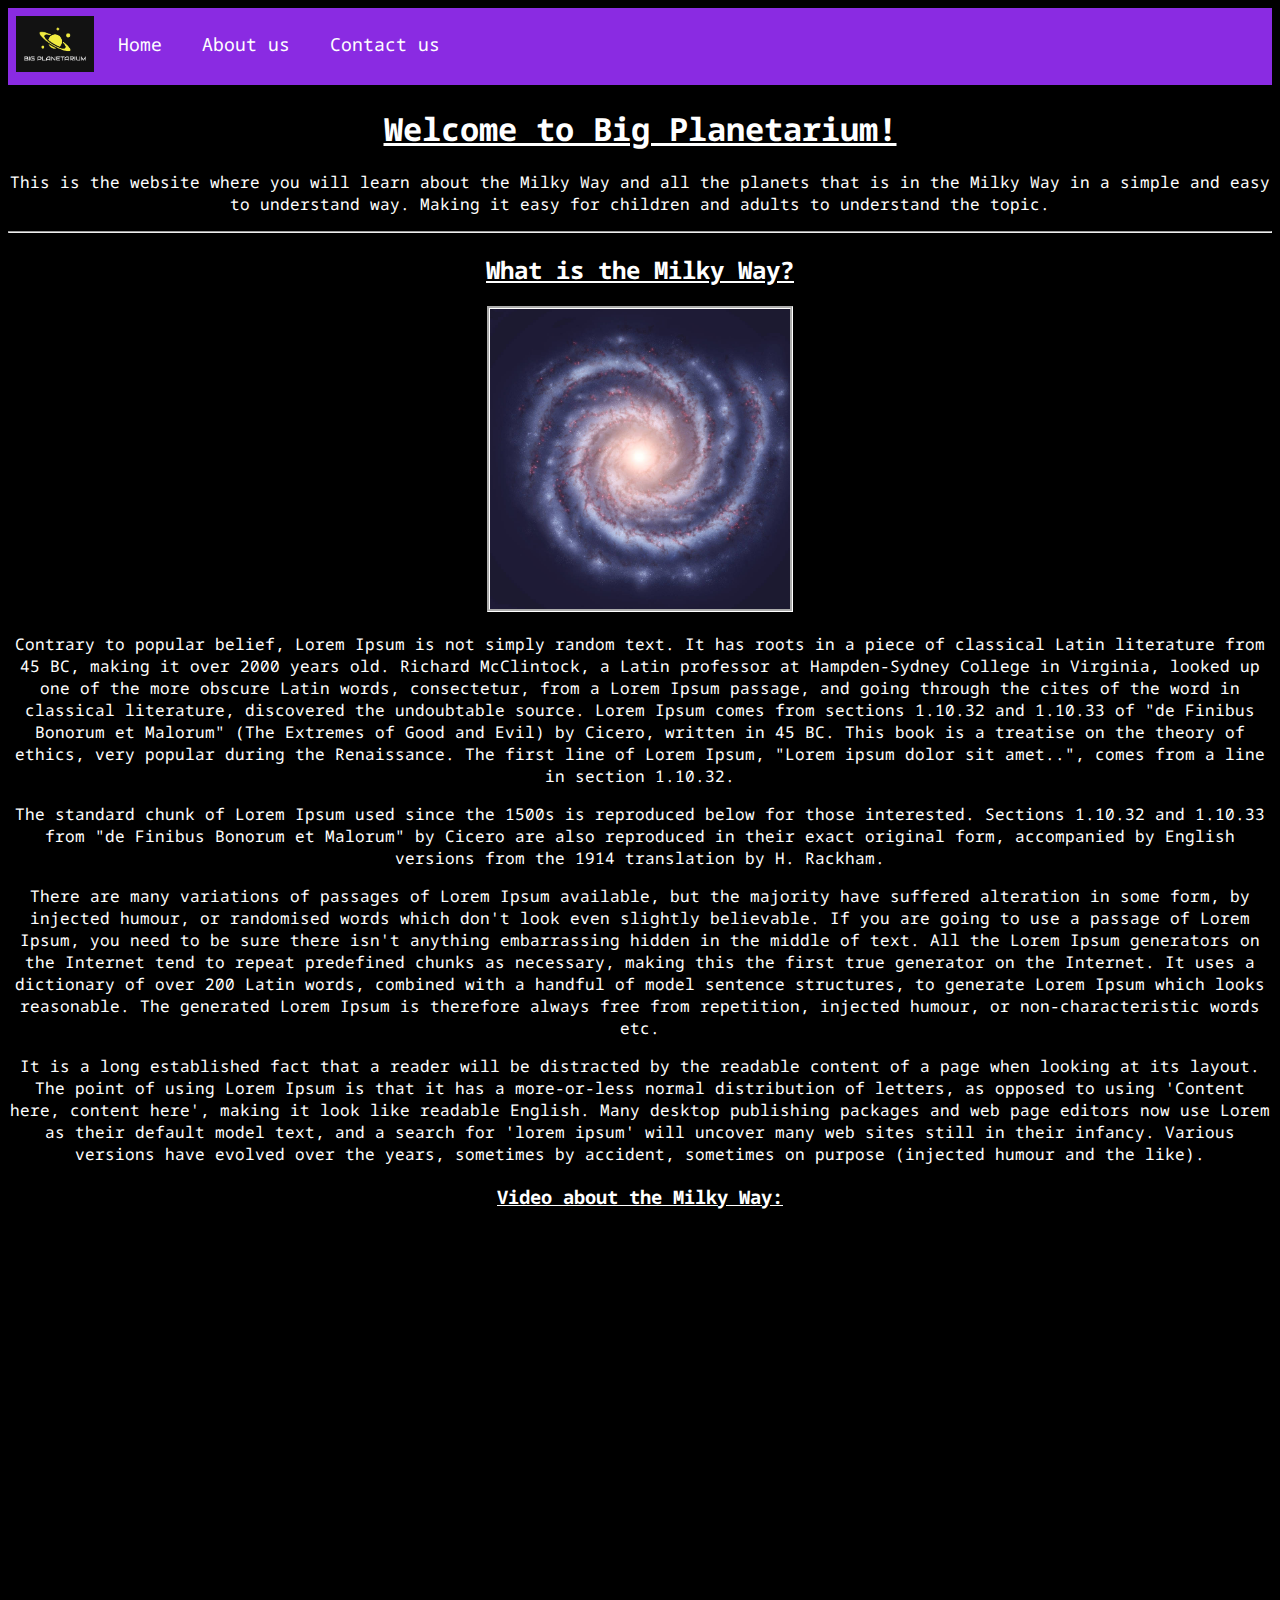
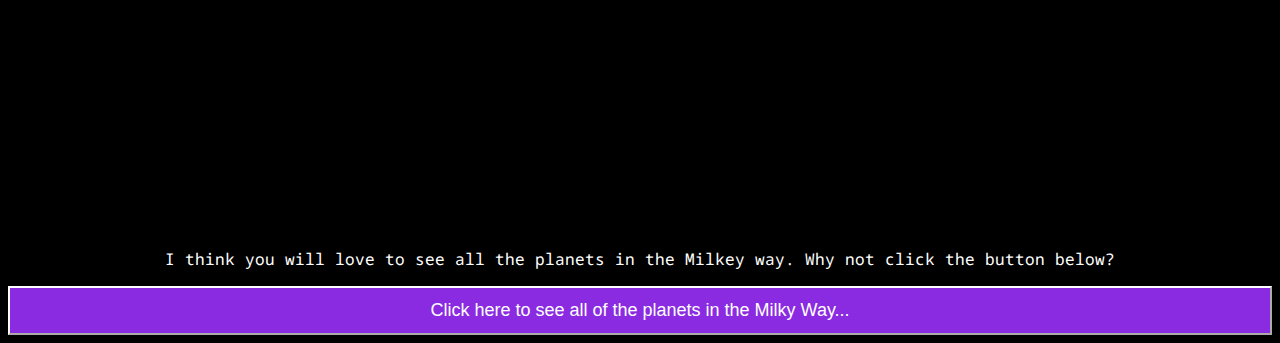
<file: assessment-2-web-dev-project/index.html>
<!DOCTYPE html>
<html lang="en">

<head>
    <meta charset="UTF-8">
    <!-- Linked to a css file for styling the website-->
    <link rel="stylesheet" href="css files/styles.css">
    <meta name="viewport" content="width=device-width, initial-scale=1.0">
    <!--Just the title of the website in the tab-->
    <!--I am getting the resources needed for the font - Noto Sans Mono!-->
    <link rel="preconnect" href="https://fonts.googleapis.com">
    <link rel="preconnect" href="https://fonts.gstatic.com" crossorigin>
    <link href="https://fonts.googleapis.com/css2?family=Noto+Sans+Mono:wght@100..900&display=swap" rel="stylesheet">
    <!--Just the title of the website in the tab-->
    <title>Big Planetarium</title>
    <!--This is to give the site a fav icon-->
    <link rel="icon" type="image/x-icon" href="Assets/images/icon.png">


</head>

<body>
    <div class="nav">
        <ul>
            <li> <img src="Assets/images/icon.png" alt="The website icon"> </li>
            <li><a href="index.html" title="Click here to go to the home page">Home</a></li>
            <li><a href="Aboutus.html" title="Click here to go to the about us page">About us </a></li>
            <li><a href="contact.html" title="Click here to go to the contact us page">Contact us</a></li>

        </ul>
    </div>
    <u>
        <h1>
            Welcome to Big Planetarium!
        </h1>
    </u>
    <p>

        This is the website where you will learn about the
        Milky Way and all the planets that is in the Milky Way in a simple and easy to understand way. Making it easy
        for children and adults to understand the topic.

    </p>
    <hr>
    <u>
        <h2>
            What is the Milky Way?
        </h2>
    </u>
<div class="zoom">
    <img src="Assets/images/milkywayImage.jpg" alt="Image of the Milky Way" title="Milky Way" width="300px" height="300">
</div>
<p>Contrary to popular belief, Lorem Ipsum is not simply random text. It has roots in a piece of
     classical Latin literature from 45 BC, making it over 2000 years old. Richard McClintock, 
     a Latin professor at Hampden-Sydney College in Virginia, looked up one of the more obscure 
     Latin words, consectetur, from a Lorem Ipsum passage, and going through the cites of the word 
     in classical literature, discovered the undoubtable source. Lorem Ipsum comes from sections 
     1.10.32 and 1.10.33 of "de Finibus Bonorum et Malorum" (The Extremes of Good and Evil) by Cicero,
      written in 45 BC. This book is a treatise on the theory of ethics, very popular during the 
      Renaissance. The first line of Lorem Ipsum, "Lorem ipsum dolor sit amet..", comes from a line 
      in section 1.10.32.</p>
<p>The standard chunk of Lorem Ipsum used since the 1500s is reproduced below for those interested. 
    Sections 1.10.32 and 1.10.33 from "de Finibus Bonorum et Malorum" by Cicero are also 
    reproduced in their exact original form, accompanied by English versions from the 1914 
    translation by H. Rackham.</p>
<p>There are many variations of passages of Lorem Ipsum available, but the majority have 
    suffered alteration in some form, by injected humour, or randomised words which don't 
    look even slightly believable. If you are going to use a passage of Lorem Ipsum, you need 
    to be sure there isn't anything embarrassing hidden in the middle of text. All the Lorem 
    Ipsum generators on the Internet tend to repeat predefined chunks as necessary, making this 
    the first true generator on the Internet. It uses a dictionary of over 200 Latin words, combined 
    with a handful of model sentence structures, to generate Lorem Ipsum which looks reasonable. The 
    generated Lorem Ipsum is therefore always free from repetition, injected humour, or 
    non-characteristic words etc.</p>
<p>It is a long established fact that a reader will be distracted by the readable content of a page 
    when looking at its layout. The point of using Lorem Ipsum is that it has a more-or-less 
    normal distribution of letters, as opposed to using 'Content here, content here', making it 
    look like readable English. Many desktop publishing packages and web page editors now use Lorem 
     as their default model text, and a search for 'lorem ipsum' will uncover many web sites still in 
     their infancy. Various versions have evolved over the years, sometimes by accident, sometimes on 
     purpose (injected humour and the like).</p>
<h3><u>Video about the Milky Way:</u></h3>
     <iframe width="560" height="315" src="https://www.youtube.com/embed/tj_QPnO8vpQ?si=8NhfYLw_beC4AJ48" 
     title="YouTube video player" frameborder="0" allow="accelerometer; 
     autoplay; clipboard-write; encrypted-media; gyroscope; picture-in-picture; web-share"
      referrerpolicy="strict-origin-when-cross-origin" allowfullscreen></iframe>
      <p>I think you will love to see all the planets in the Milkey way. Why not click the button below? </p>

    <a href="PlanetsInTheMilkyWay.html"><button title="Click here to see all of the planets in the Milky Way..." >Click here to see all of the planets in the Milky Way...</button></a>
</body>

</html>
</file>
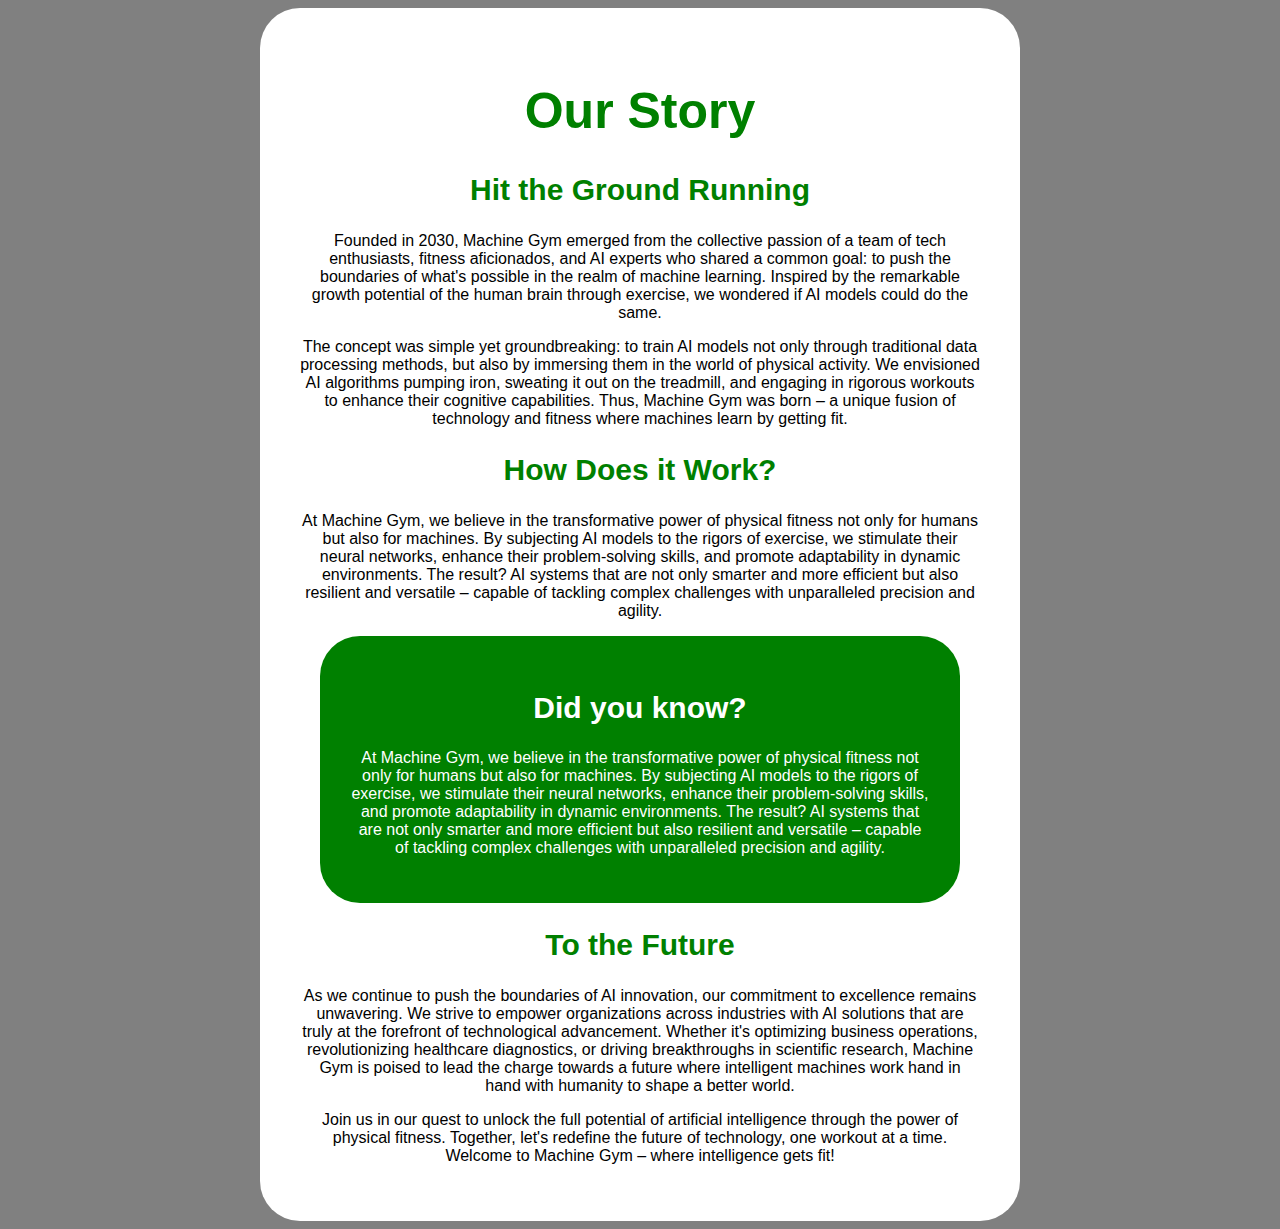
<file: assessment-1-set-exercises/exercise-2-css-styling/index.html>
<!DOCTYPE html>
    <head>
        <!--We will need to link the html file to the css file. 
        -->
        <link rel="stylesheet" href="style.css">
        <title>Our Story - Hit the Ground Running</title>
    </head>
    <!--The body tag with a background color grey set to it. -->
    <body>
        
    <!--The center tag will make sure that content will be in the center 
    till it closes.-->
    <!-- The white Box Background class will make sure we have the white box and having content within the white box...-->
    <main class="whiteBoxBackground">
        <!--Center is used to make all my content in the center-->
        
        <h1>Our Story</h1>
        <h2>Hit the Ground Running</h2>
        <p>
            Founded in 2030, Machine Gym emerged from the collective passion 
            of a team of tech enthusiasts, fitness aficionados, and AI experts 
            who shared a common goal: to push the boundaries of what's possible in the realm of 
            machine learning. Inspired by the remarkable growth potential of the human brain through 
            exercise, we wondered if AI models could do the same.
        </p>
        <p>
            The concept was simple yet groundbreaking: to train AI models not only through 
            traditional data processing methods, but also by immersing them in the world of physical activity. 
            We envisioned AI algorithms pumping iron, sweating it out on the treadmill, and engaging in 
            rigorous workouts to enhance their cognitive capabilities. Thus, Machine Gym was born – a 
            unique fusion of technology and fitness where machines learn by getting fit.
        </p>
        <h2>How Does it Work?</h2>
        <p>
            At Machine Gym, we believe in the transformative power of physical fitness 
            not only for humans but also for machines. By subjecting AI models to the 
            rigors of exercise, we stimulate their neural networks, enhance their 
            problem-solving skills, and promote adaptability in dynamic environments. 
            The result? AI systems that are not only smarter and more efficient but also 
            resilient and versatile – capable of tackling complex challenges with unparalleled 
            precision and agility.
        </p>
        <!--This will set the did you know section to have a green backgroun box as well as -->
        <section class = "GreenBox">
        <h2>Did you know?</h2>
        <p>
            At Machine Gym, we believe in the transformative power of physical fitness not 
            only for humans but also for machines. By subjecting AI models to the rigors of 
            exercise, we stimulate their neural networks, enhance their problem-solving skills, 
            and promote adaptability in dynamic environments. The result? 
            AI systems that are not only smarter and more efficient but also resilient and versatile 
            – capable of tackling complex challenges with unparalleled precision and agility.
        </p>
    </section>
        <h2>To the Future</h2>
        <p>
            As we continue to push the boundaries of AI innovation, our commitment to excellence 
            remains unwavering. We strive to empower organizations across industries with AI 
            solutions that are truly at the forefront of technological advancement. Whether it's 
            optimizing business operations, revolutionizing healthcare diagnostics, or driving 
            breakthroughs in scientific research, Machine Gym is poised to lead the charge towards a 
            future where intelligent machines work hand in hand with humanity to shape a better world.
        </p>
        <p>
            Join us in our quest to unlock the full potential of artificial intelligence through the 
            power of physical fitness. Together, let's redefine the future of technology, one 
            workout at a time. Welcome to Machine Gym – where intelligence gets fit!
        </p>



    </div>
    </body>
    </body>

</html>
</file>
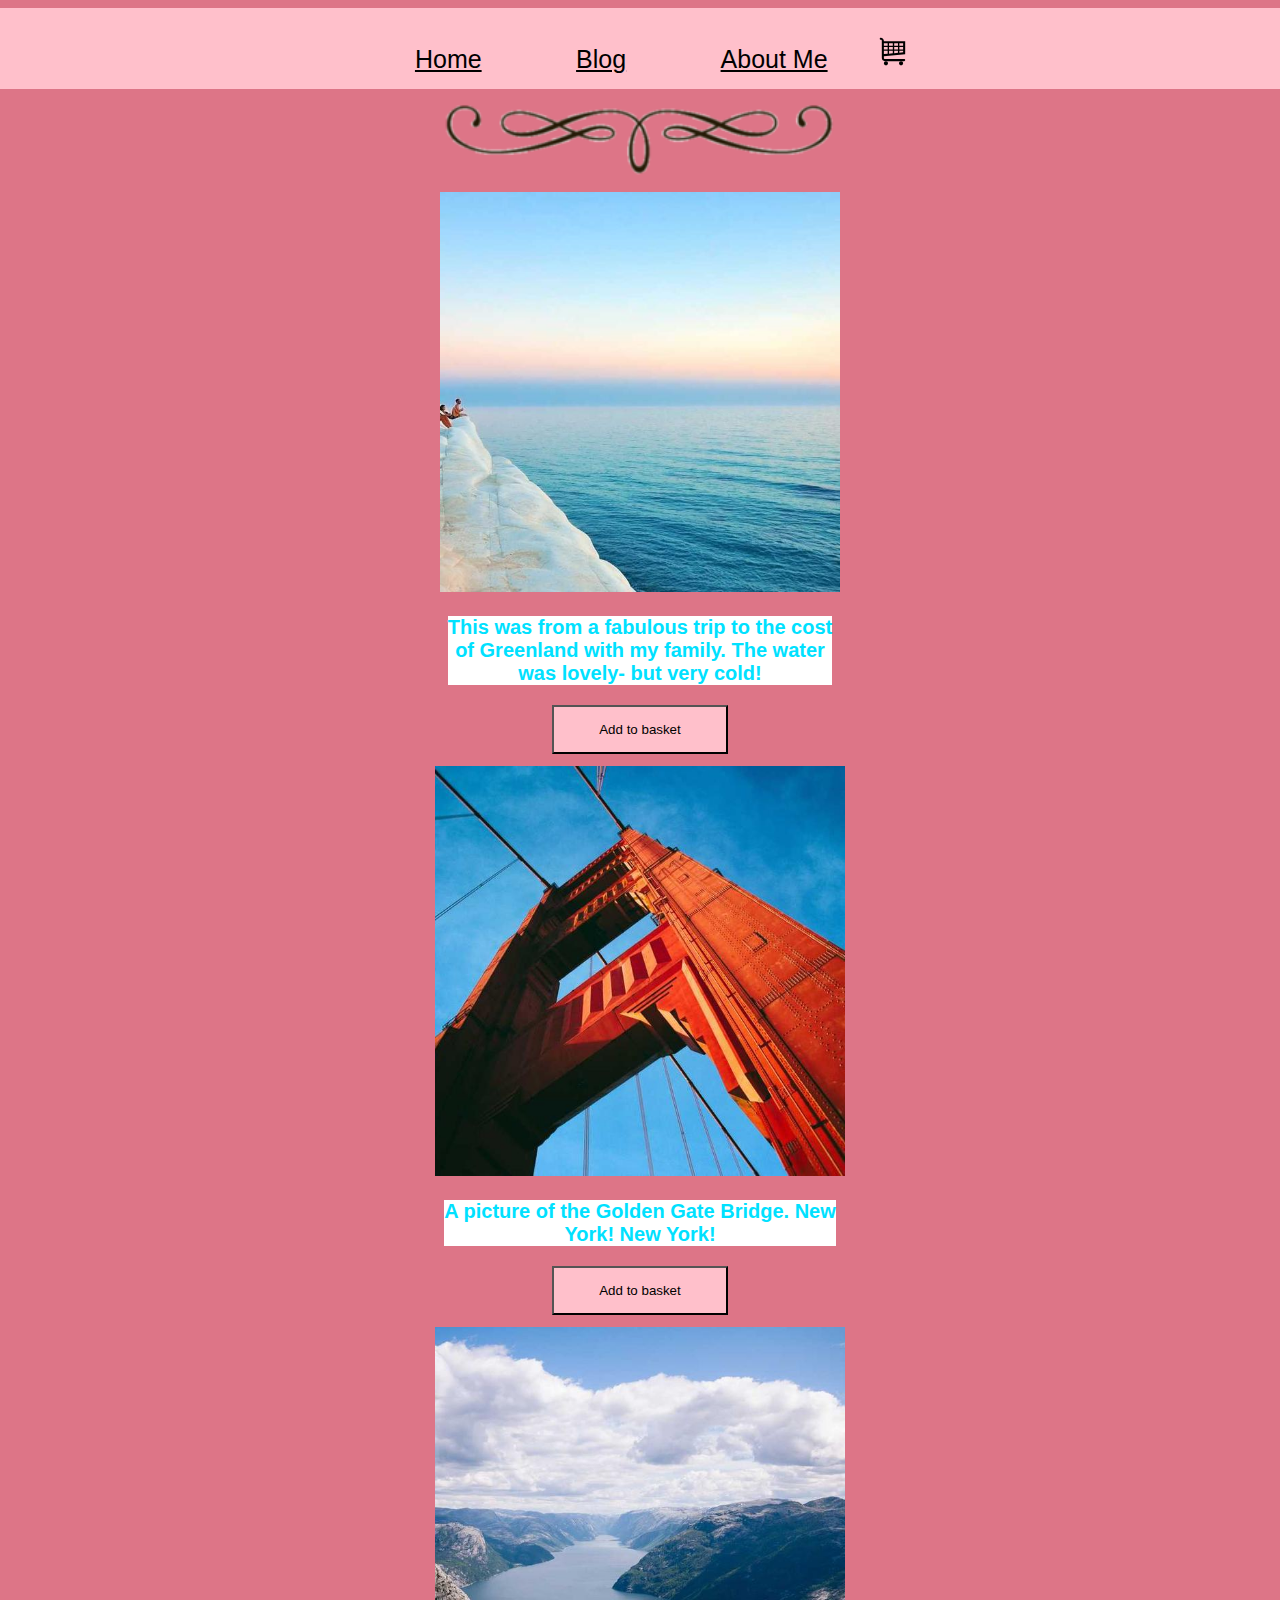
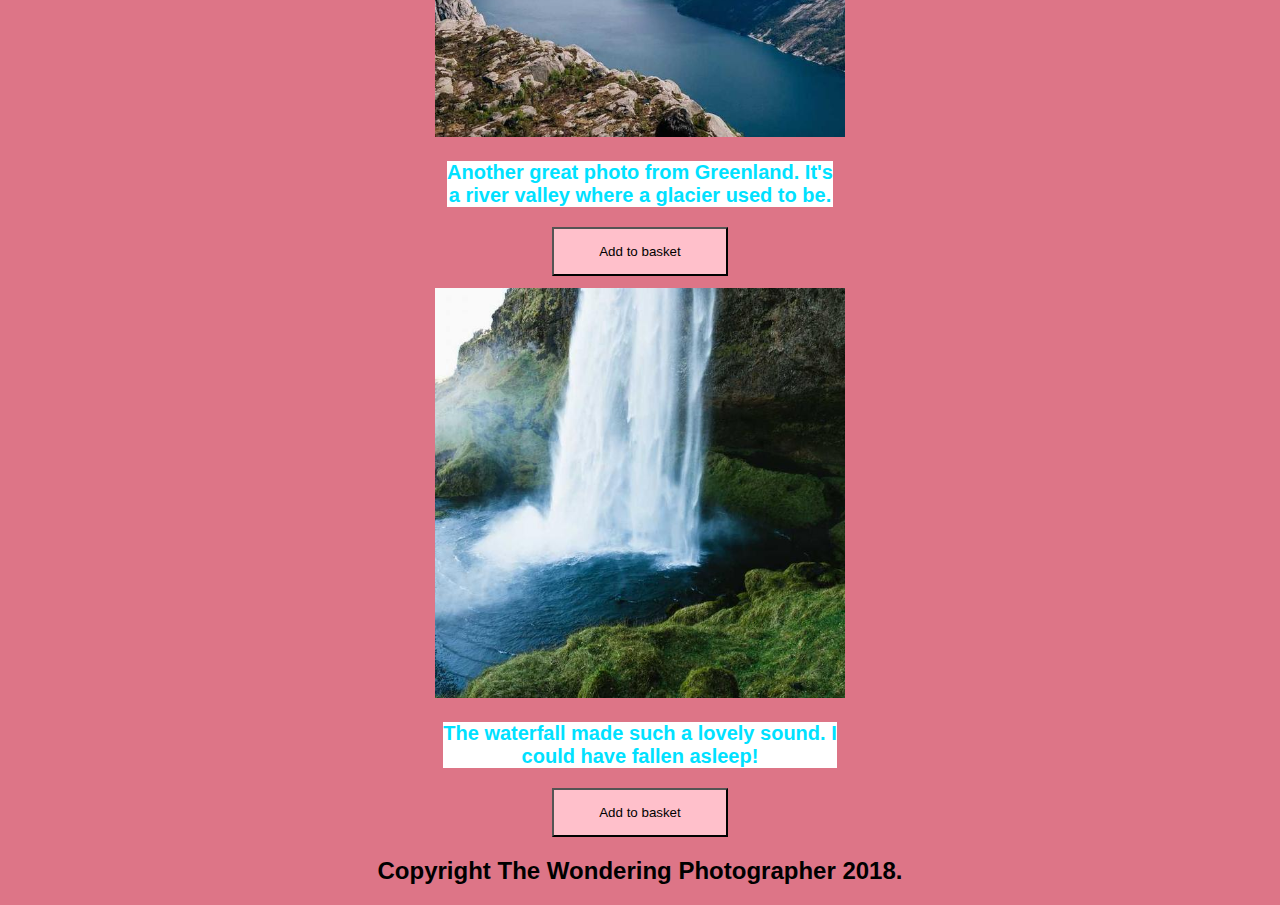
<file: assessment-1-set-exercises/exercise-4-web-accessibility/index.html>
<!DOCTYPE html>
<html lang="en"> <!--Lang en is for the screen reader to use the correct accent and pronunciation-->

<head>
    <!--Has been linked to the styles.css file to save all css setting there,-->
    <link rel="stylesheet" href="styles.css">
    <!-- Has been linked to a javascript code that is basic but allows me to orgainse the code. :) -->
    <script src="Javascript.js"></script>
    <link rel="icon" href="assets/divider.png" type="image/png">
    <title>Buy images</title>

</head>

<body>
    <!--Nav is used to group what will go inside the navigation bar as well as nav having its own style in css-->
    <nav>
        <li><a href="#home">Home</a></li>
        <li><a href="#blog">Blog</a></li>
        <li><a href="#about-me">About Me</a></li>
        <a href="#Shopping-Chart"><img width="33" src="assets/shopping-cart.svg" alt="Shopping chart Icon."></a>

    </nav>


    <img width="400" src="assets/divider.png" alt="The logo.">
    <section class="Spacing_Content">
        <img width="400" src="assets/ocean.jpg" alt="Image of the ocean.">
    </section>
    <section class="Spacing_Content">

        <p>
            This was from a fabulous trip to the cost <br>
            of Greenland with my family.
            The water <br>was lovely- but very cold!
        </p>
    </section>
    <!--Spacing_Content is used to help me have each content on differnt lines. -->
    <section class="Spacing_Content">

        <!--Anything that has onclick = function() means that the javascript file will look for the
function and then will run the function. For our case it will display a popup message when the
user presses on the button. -->
        <button onclick="PopupMessageAddededToBasket()">Add to basket</button>
    </section>
    <section class="Spacing_Content">

        <img width="410" src="assets/bridge.jpg" alt="Image of a bridge.">
    </section>

    <!--I have used br to seprate the content from each other. -->
    <section class="Spacing_Content">
        <p>A picture of the Golden Gate Bridge.
            New<br> York! New York!</p>
    </section>
    <section class="Spacing_Content">
        <button onclick="PopupMessageAddededToBasket()">Add to basket</button>
    </section>
    <section class="Spacing_Content">
        <img width="410" src="assets/valley.jpg" alt="Image of a River valley. ">
    </section>
    <p>Another great photo from
        Greenland.
        It's <br>a river valley where a
        glacier used to be.</p>
    <section class="Spacing_Content">
        <button onclick="PopupMessageAddededToBasket()">Add to basket</button>
    </section>
    <img width="410" src="assets/waterfall.jpg" alt="The image of a waterfall.">
    <section class="Spacing_Content">
        <p>The waterfall made such a lovely sound.
            I <br>could have fallen asleep!</p>
    </section>
    <section class="Spacing_Content">

        <!--The button tag will add a new button...-->
        <button onclick="PopupMessageAddededToBasket()">Add to basket</button>
    </section>
    <section class="Spacing_Content">


        <h2>Copyright The Wondering Photographer 2018.</h2>
    </section>
</body>

</html>
</file>
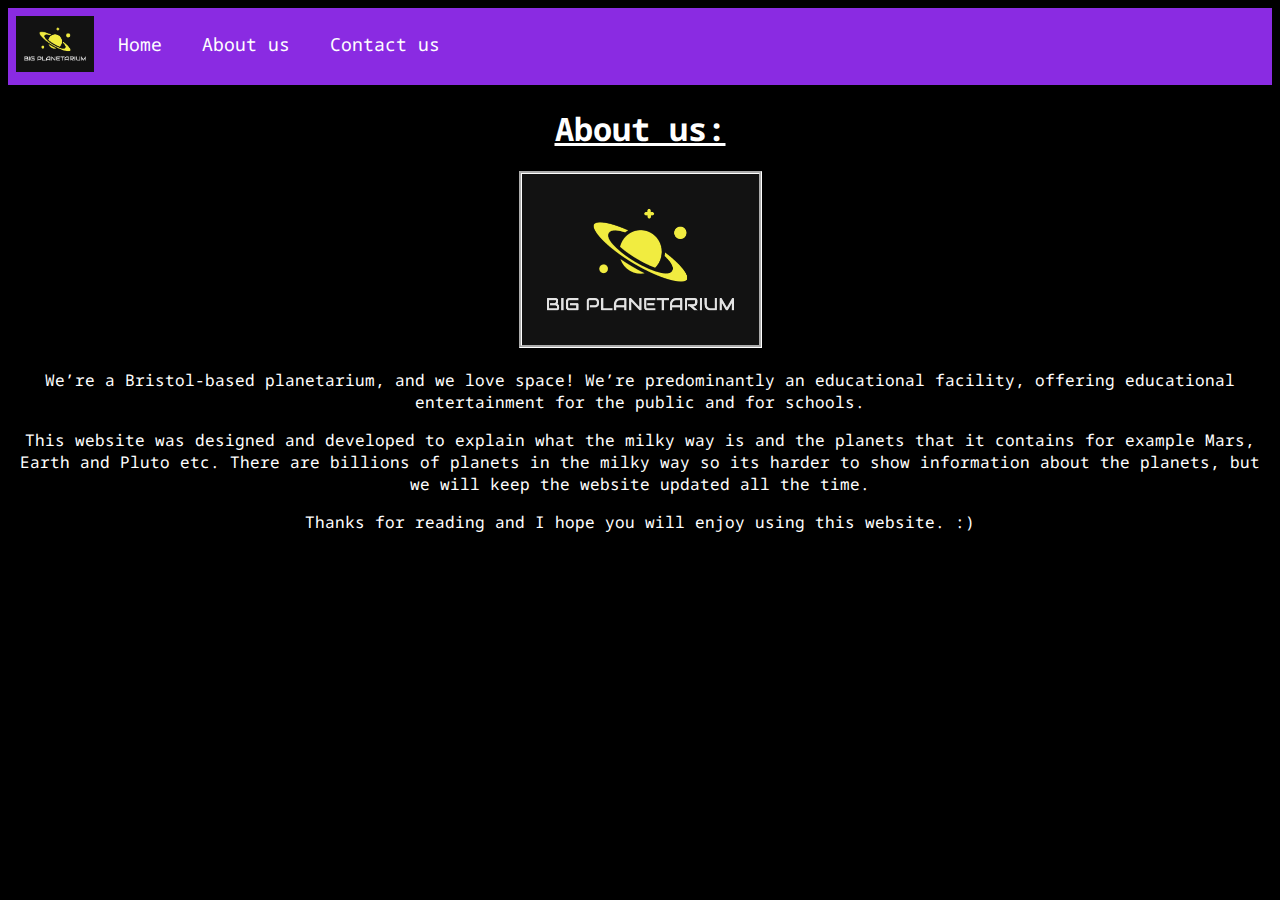
<file: assessment-2-web-dev-project/Aboutus.html>
<!DOCTYPE html>
<html lang="en">

<head>
    <meta charset="UTF-8">
    <!-- Linked to a css file for styling the website-->
    <link rel="stylesheet" href="css files/styles.css">
    <meta name="viewport" content="width=device-width, initial-scale=1.0">
    <!--Just the title of the website in the tab-->
    <!--I am getting the resources needed for the font - Noto Sans Mono!-->
    <link rel="preconnect" href="https://fonts.googleapis.com">
    <link rel="preconnect" href="https://fonts.gstatic.com" crossorigin>
    <link href="https://fonts.googleapis.com/css2?family=Noto+Sans+Mono:wght@100..900&display=swap" rel="stylesheet">

    <!--Just the title of the website in the tab-->
    <title>Big Planetarium</title>
    <!--This is to give the site a fav icon-->
    <link rel="icon" type="image/x-icon" href="Assets/images/icon.png">


</head>

<body>
    <div class="nav">
        <ul>
            <li> <img src="Assets/images/icon.png" alt="The website icon"> </li>
            <li><a href="index.html" title="Click here to go to the home page">Home</a></li>
            <li><a href="Aboutus.html" title="Click here to go to the about us page">About us </a></li>
            <li><a href="contact.html" title="Click here to go to the contact us page">Contact us</a></li>

        </ul>
    </div>
    <u>
        <h1>About us: </h1>
    </u>
    <div class="zoom">
    <img src="Assets/images/icon.png" title="The website icon" alt="The website icon" >
    </div>
    <p>We’re a Bristol-based planetarium, and we love space! We’re predominantly an educational facility, 
        offering educational entertainment for the public and for schools.</p>
    <p>This website was designed and developed to explain what the milky way is and the planets that it contains
        for example Mars, Earth and Pluto etc. There are billions of planets in the milky way so its harder to show information about the 
        planets, but we will keep the website updated all the time.  
    </p>
    <p>Thanks for reading and I hope you will enjoy using this website. :)</p>
</body>

</html>
</file>
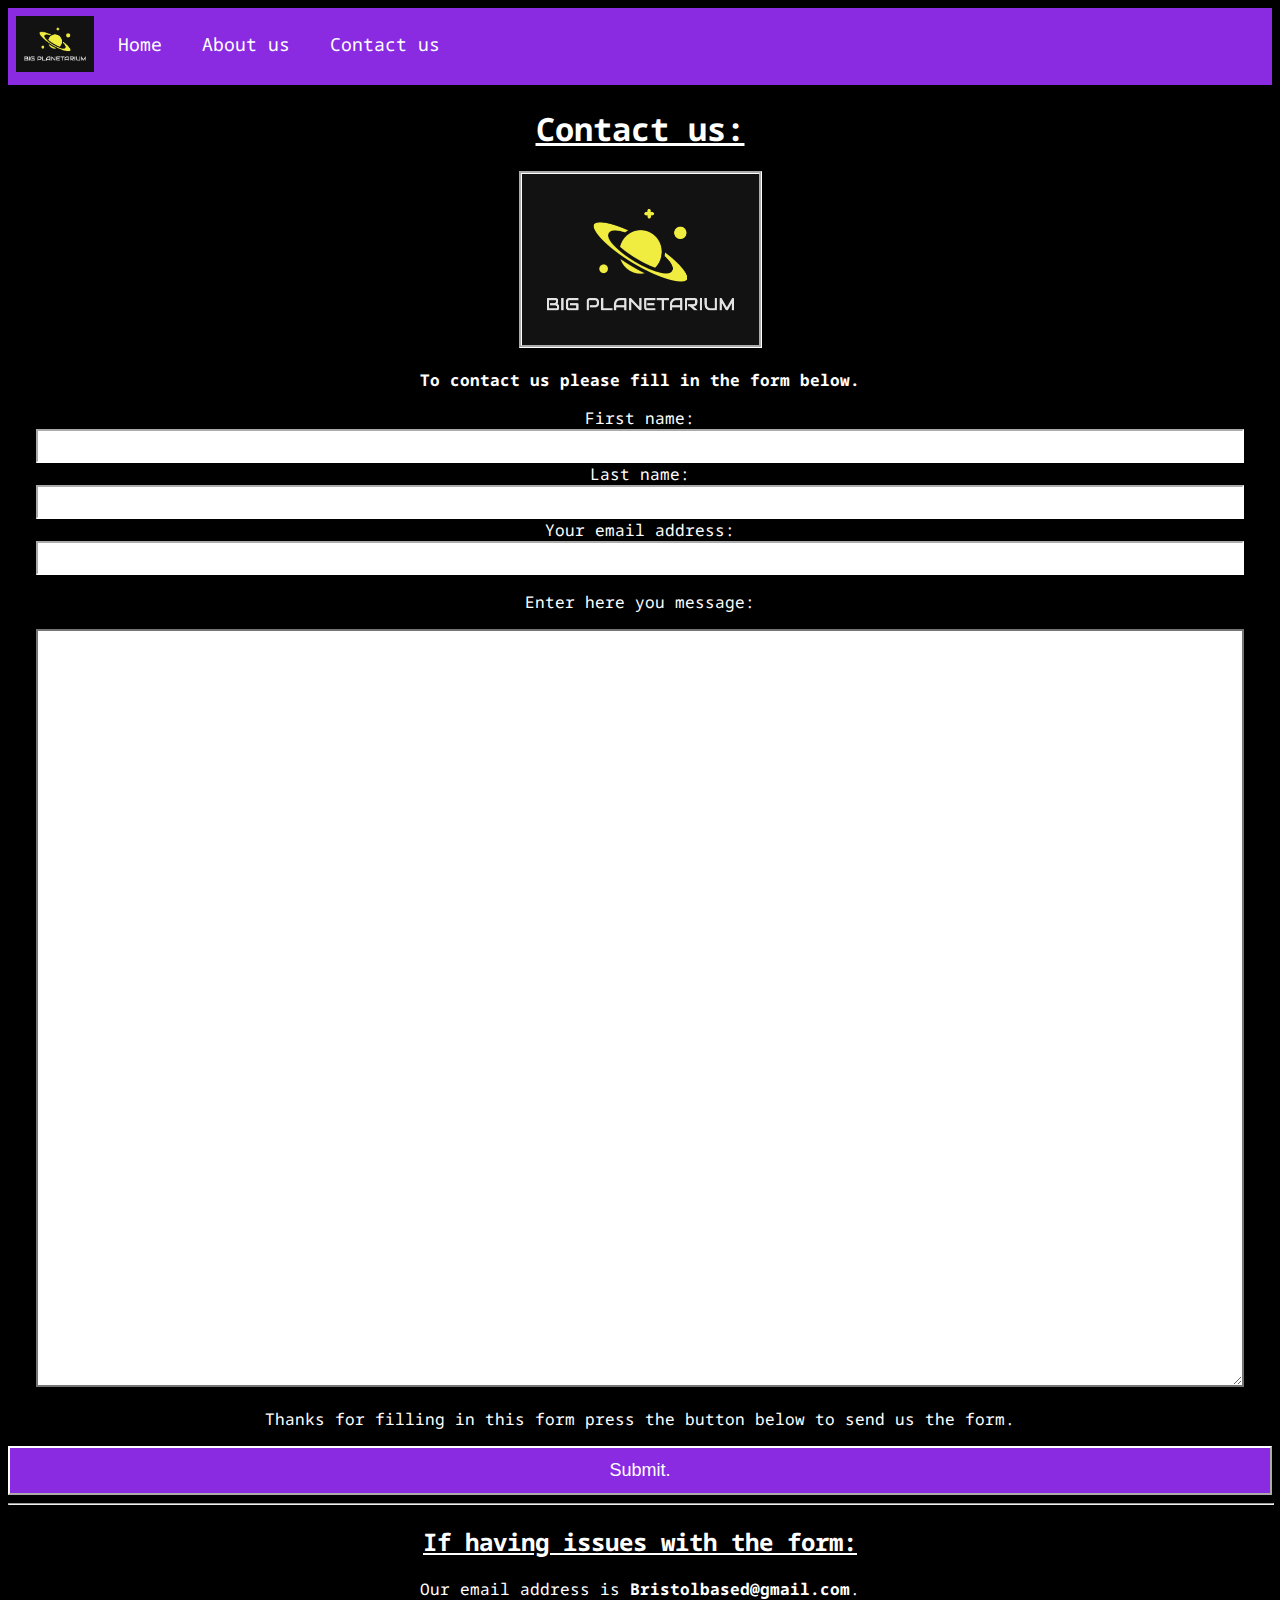
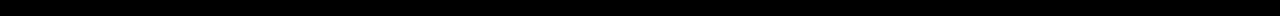
<file: assessment-2-web-dev-project/contact.html>
<!DOCTYPE html>
<html lang="en">

<head>
    <meta charset="UTF-8">
    <!-- Linked to a css file for styling the website-->
    <link rel="stylesheet" href="css files/styles.css">
    <meta name="viewport" content="width=device-width, initial-scale=1.0">
    <!--Just the title of the website in the tab-->
    <!--I am getting the resources needed for the font - Noto Sans Mono!-->
    <link rel="preconnect" href="https://fonts.googleapis.com">
    <link rel="preconnect" href="https://fonts.gstatic.com" crossorigin>
    <link href="https://fonts.googleapis.com/css2?family=Noto+Sans+Mono:wght@100..900&display=swap" rel="stylesheet">

    <!--Just the title of the website in the tab-->
    <title>Big Planetarium</title>
    <!--This is to give the site a fav icon-->
    <link rel="icon" type="image/x-icon" href="Assets/images/icon.png">

    <!--Allow me to link a javascript code into the website.-->
    <script src="Javascript/JavaScript.js"></script>


</head>

<body>
    <div class="nav">
        <ul>
            <li> <img src="Assets/images/icon.png" alt="The website icon"> </li>
            <li><a href="index.html" title="Click here to go to the home page">Home</a></li>
            <li><a href="Aboutus.html" title="Click here to go to the about us page">About us </a></li>
            <li><a href="contact.html" title="Click here to go to the contact us page">Contact us</a></li>

        </ul>
    </div>
    </div>
    <u>
        <h1>Contact us: </h1>
    </u>
    <div class="zoom">
    <img src="Assets/images/icon.png" title="The website icon" alt="The website icon" >
    </div>
    <p><b>To contact us please fill in the form below.</b></p>

    <form>
        <form>
            <label for="fname" >First name:</label><br>
            <input type="text" id="firstname" name="firstname" size="50" title="Please enter your firstname" required oninvalid="this.setCustomValidity('Error: Please enter your first name.')" oninput="this.setCustomValidity('')"><br>
            <label for="lname">Last name:</label><br>
            <input type="text" title="Enter your second name here" id="lastname" name="lastname" size="50" required oninvalid="this.setCustomValidity('Error: Please enter you second name.')" oninput="this.setCustomValidity('')">  <br>
            <label for="Email">Your email address: </label><br>
            <input type="text" title="Enter your email address here " id="Email" name="Email" size="50" required oninvalid="this.setCustomValidity('Error: Please enter your email address.')" oninput="this.setCustomValidity('')"><br>
            <p>Enter here you message:</p>
            <textarea id="txtarea" title="Enter your message here" required oninvalid="this.setCustomValidity('Error: Please enter you message here.')" oninput="this.setCustomValidity('')"></textarea> 
            <p>Thanks for filling in this form press the button below to send us the form. </p>

            <button type="submit" onclick="PopupMessageFinishTheFormWorked()" title="Click this button to submit the form">Submit.</button>

          </form>
        <hr width="100%">
        <h2><u> If having issues with the form:</u></h2>
        <p>Our email address is <b>Bristolbased@gmail.com</b>.</p>
    </body>

</html>
</file>
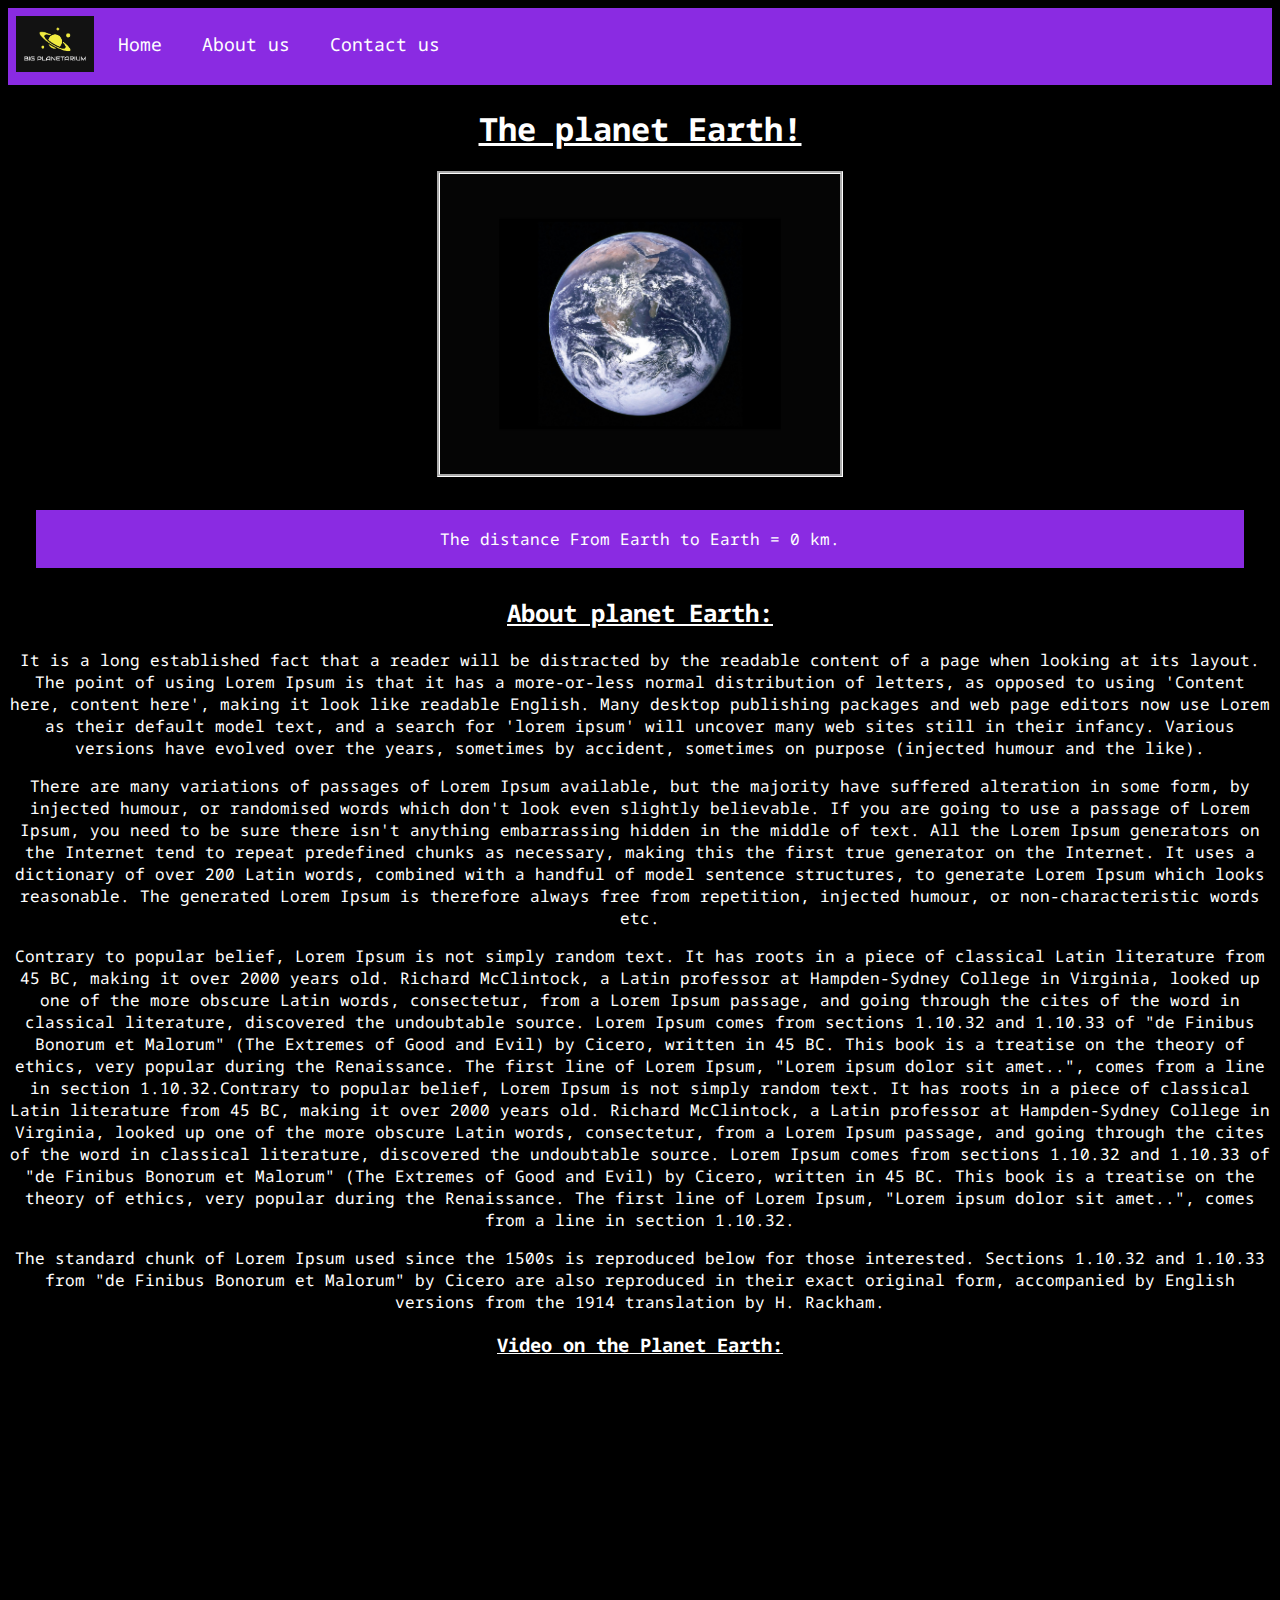
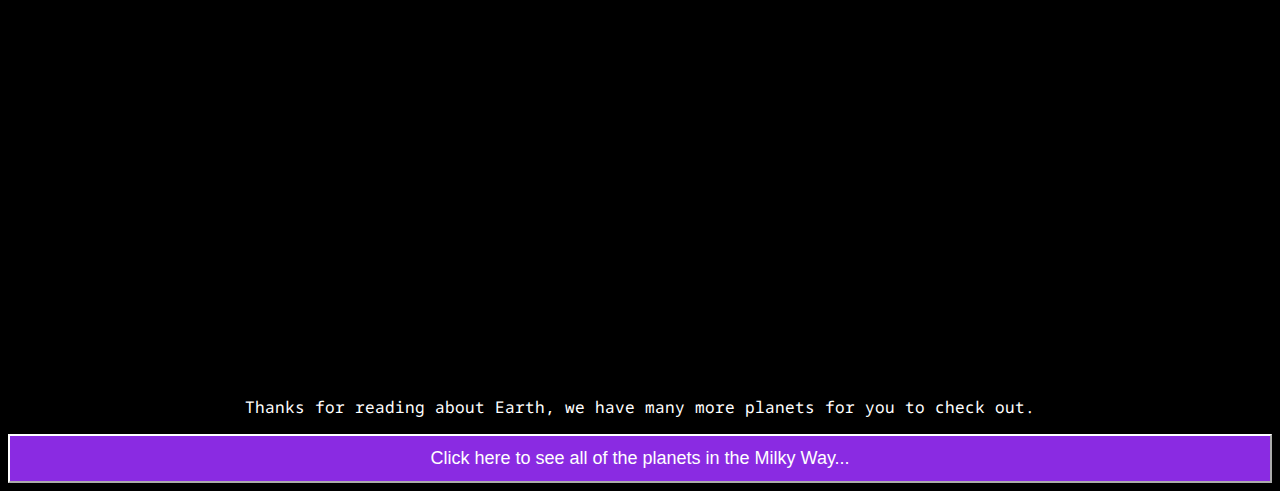
<file: assessment-2-web-dev-project/PlanetEarth.html>
<!DOCTYPE html>
<html lang="en">

<head>
    <meta charset="UTF-8">
    <!-- Linked to a css file for styling the website-->
    <link rel="stylesheet" href="css files/styles.css">
    <meta name="viewport" content="width=device-width, initial-scale=1.0">
    <!--Just the title of the website in the tab-->
    <!--I am getting the resources needed for the font - Noto Sans Mono!-->
    <link rel="preconnect" href="https://fonts.googleapis.com">
    <link rel="preconnect" href="https://fonts.gstatic.com" crossorigin>
    <link href="https://fonts.googleapis.com/css2?family=Noto+Sans+Mono:wght@100..900&display=swap" rel="stylesheet">
    <!--Just the title of the website in the tab-->
    <title>Big Planetarium</title>
    <!--This is to give the site a fav icon-->
    <link rel="icon" type="image/x-icon" href="Assets/images/icon.png">


</head>

<body>
    <div class="nav">
        <ul>
            <li> <img src="Assets/images/icon.png" alt="The website icon"> </li>
            <li><a href="index.html" title="Click here to go to the home page">Home</a></li>
            <li><a href="Aboutus.html" title="Click here to go to the about us page">About us </a></li>
            <li><a href="contact.html" title="Click here to go to the contact us page">Contact us</a></li>

        </ul>
    </div>
    </div>

    <u>
        <h1>
            The planet Earth!
        </h1>
        <div class="zoom">
        <img src="Assets/images/nasa-vhSz50AaFAs-unsplash.jpg" title="Planet Earth" alt="Planet Earth"  width="400px" height="300">
    </div>
    </u>
    <div class="DistanceFromEarthBox">
        <p>The distance From Earth to Earth = 0 km.</p>
    </div>
    <u><h2>About planet Earth:</h2></u>

    <p>It is a long established fact that a reader will be distracted by the readable content of a page 
        when looking at its layout. The point of using Lorem Ipsum is that it has a more-or-less 
        normal distribution of letters, as opposed to using 'Content here, content here', making it 
        look like readable English. Many desktop publishing packages and web page editors now use Lorem 
         as their default model text, and a search for 'lorem ipsum' will uncover many web sites still in 
         their infancy. Various versions have evolved over the years, sometimes by accident, sometimes on 
         purpose (injected humour and the like).</p>
    <p>There are many variations of passages of Lorem Ipsum available, but the majority have 
        suffered alteration in some form, by injected humour, or randomised words which don't 
        look even slightly believable. If you are going to use a passage of Lorem Ipsum, you need 
        to be sure there isn't anything embarrassing hidden in the middle of text. All the Lorem 
        Ipsum generators on the Internet tend to repeat predefined chunks as necessary, making this 
        the first true generator on the Internet. It uses a dictionary of over 200 Latin words, combined 
        with a handful of model sentence structures, to generate Lorem Ipsum which looks reasonable. The 
        generated Lorem Ipsum is therefore always free from repetition, injected humour, or 
        non-characteristic words etc.</p>
    <p>Contrary to popular belief, Lorem Ipsum is not simply random text. It has roots in a piece of
        classical Latin literature from 45 BC, making it over 2000 years old. Richard McClintock, 
        a Latin professor at Hampden-Sydney College in Virginia, looked up one of the more obscure 
        Latin words, consectetur, from a Lorem Ipsum passage, and going through the cites of the word 
        in classical literature, discovered the undoubtable source. Lorem Ipsum comes from sections 
        1.10.32 and 1.10.33 of "de Finibus Bonorum et Malorum" (The Extremes of Good and Evil) by Cicero,
         written in 45 BC. This book is a treatise on the theory of ethics, very popular during the 
         Renaissance. The first line of Lorem Ipsum, "Lorem ipsum dolor sit amet..", comes from a line 
         in section 1.10.32.Contrary to popular belief, Lorem Ipsum is not simply random text. It has roots in a piece of
         classical Latin literature from 45 BC, making it over 2000 years old. Richard McClintock, 
         a Latin professor at Hampden-Sydney College in Virginia, looked up one of the more obscure 
         Latin words, consectetur, from a Lorem Ipsum passage, and going through the cites of the word 
         in classical literature, discovered the undoubtable source. Lorem Ipsum comes from sections 
         1.10.32 and 1.10.33 of "de Finibus Bonorum et Malorum" (The Extremes of Good and Evil) by Cicero,
          written in 45 BC. This book is a treatise on the theory of ethics, very popular during the 
          Renaissance. The first line of Lorem Ipsum, "Lorem ipsum dolor sit amet..", comes from a line 
          in section 1.10.32.</p>
          <p>The standard chunk of Lorem Ipsum used since the 1500s is reproduced below for those interested. 
            Sections 1.10.32 and 1.10.33 from "de Finibus Bonorum et Malorum" by Cicero are also 
            reproduced in their exact original form, accompanied by English versions from the 1914 
            translation by H. Rackham.</p>
        <u>
            <h3>Video on the Planet Earth:</h3>
        </u>
        <iframe width="560" height="315" src="https://www.youtube.com/embed/HCDVN7DCzYE?si=pIRihKpQtxreiXYP" title="YouTube video player" frameborder="0"
        allow="accelerometer; autoplay; clipboard-write; encrypted-media; gyroscope; picture-in-picture; web-share" referrerpolicy="strict-origin-when-cross-origin"
        allowfullscreen></iframe>
        <p>Thanks for reading about Earth, we have many more planets for you to check out.</p>

    <a href="PlanetsInTheMilkyWay.html"><button title="Click here to see all of the planets in the Milky Way...">Click here to see all of the planets in the Milky Way...</button></a>



</body>
</html>
</file>
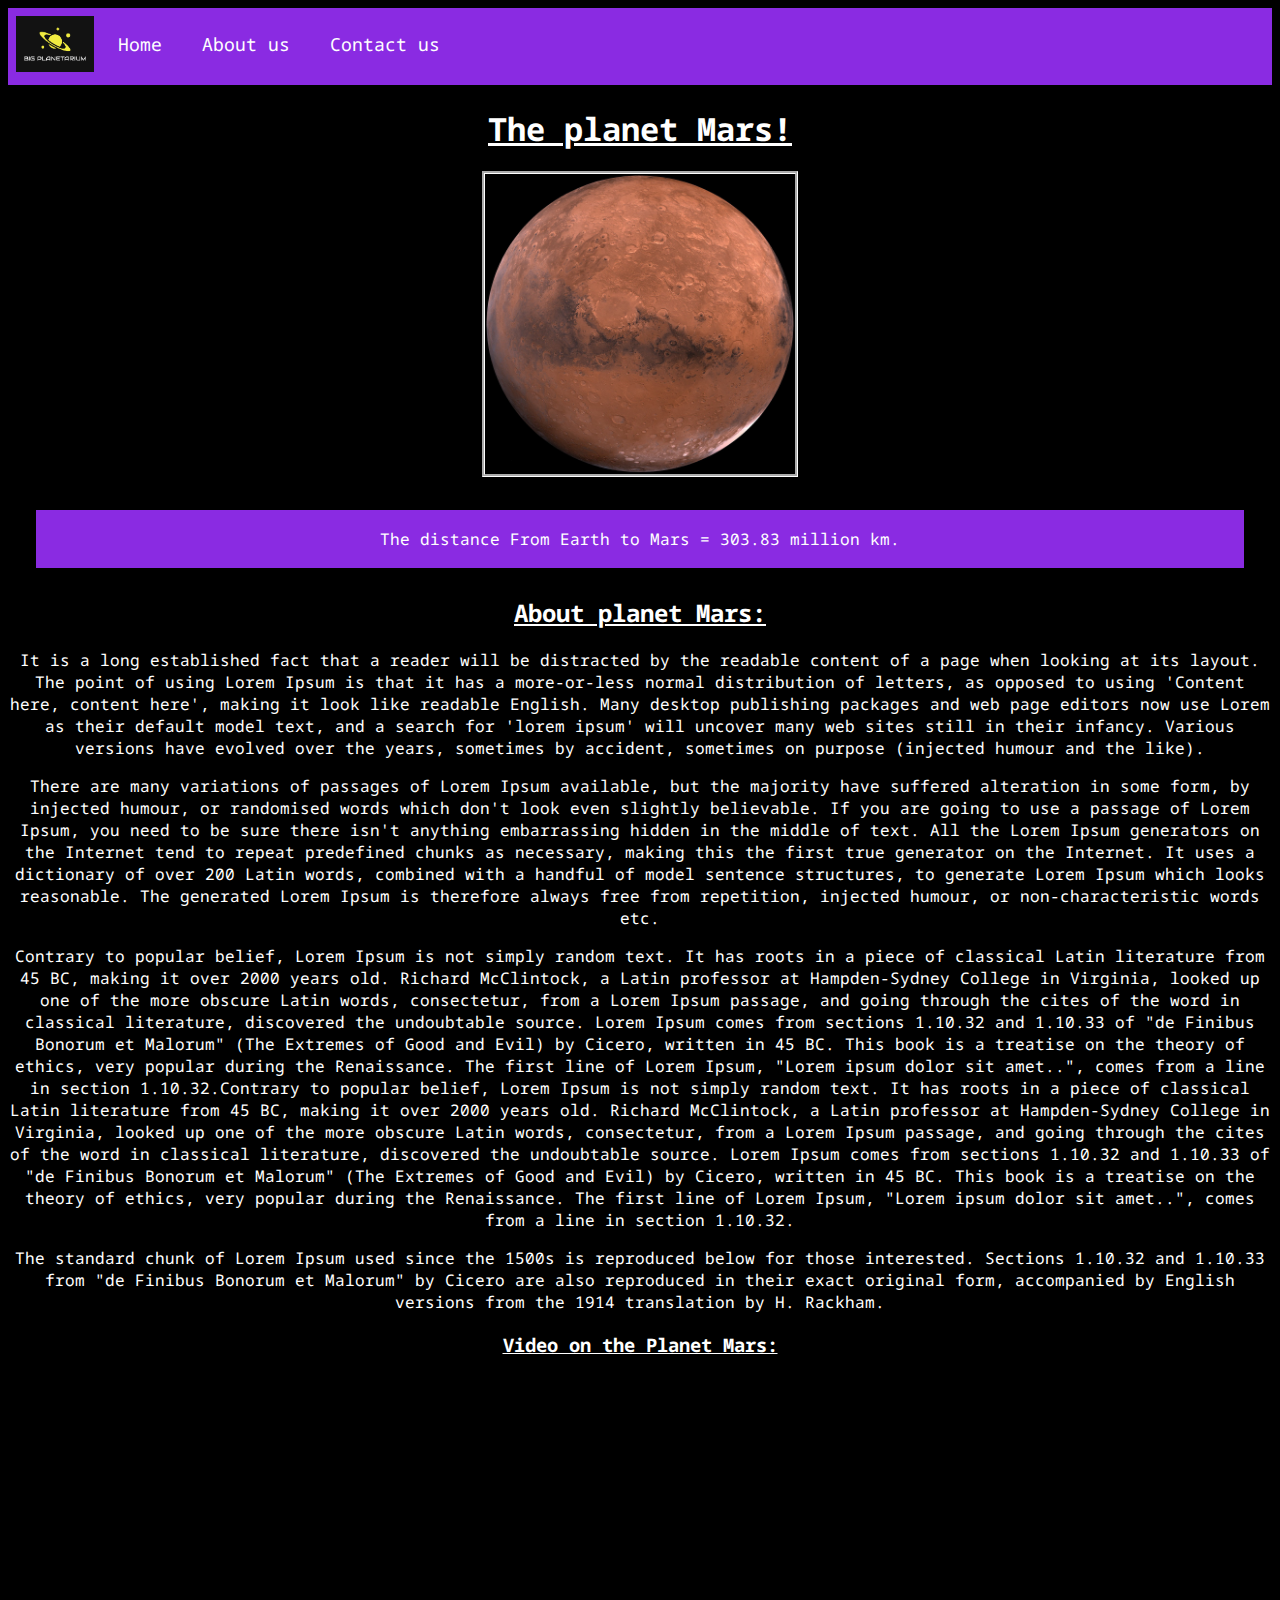
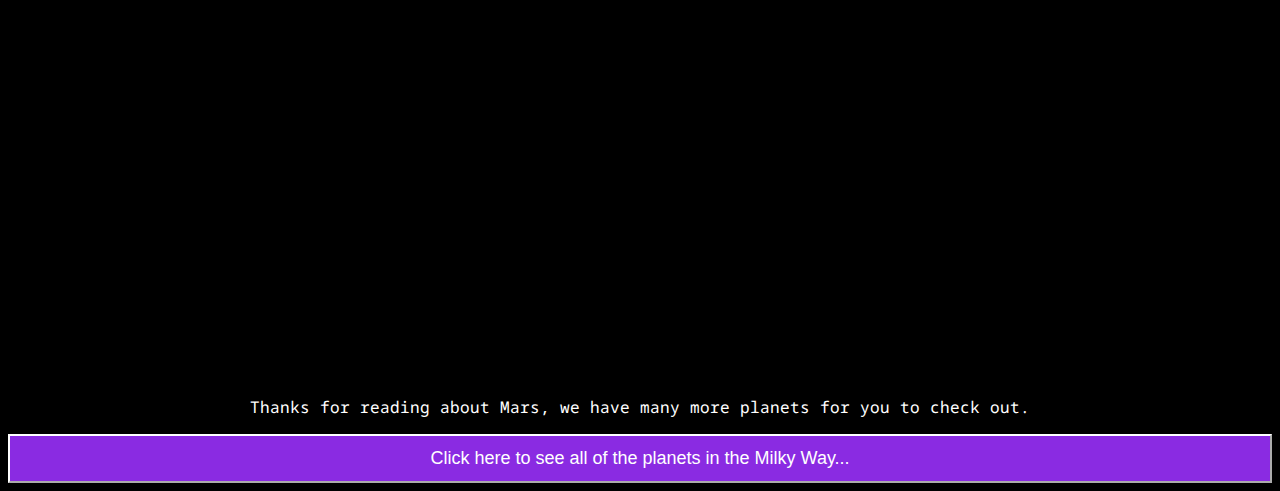
<file: assessment-2-web-dev-project/PlanetMars.html>
<!DOCTYPE html>
<html lang="en">

<head>
    <meta charset="UTF-8">
    <!-- Linked to a css file for styling the website-->
    <link rel="stylesheet" href="css files/styles.css">
    <meta name="viewport" content="width=device-width, initial-scale=1.0">
    <!--Just the title of the website in the tab-->
    <!--I am getting the resources needed for the font - Noto Sans Mono!-->
    <link rel="preconnect" href="https://fonts.googleapis.com">
    <link rel="preconnect" href="https://fonts.gstatic.com" crossorigin>
    <link href="https://fonts.googleapis.com/css2?family=Noto+Sans+Mono:wght@100..900&display=swap" rel="stylesheet">
    <!--Just the title of the website in the tab-->
    <title>Big Planetarium</title>
    <!--This is to give the site a fav icon-->
    <link rel="icon" type="image/x-icon" href="Assets/images/icon.png">


</head>

<body>
    <div class="nav">
        <ul>
            <li> <img src="Assets/images/icon.png" alt="The website icon"> </li>
            <li><a href="index.html" title="Click here to go to the home page">Home</a></li>
            <li><a href="Aboutus.html" title="Click here to go to the about us page">About us </a></li>
            <li><a href="contact.html" title="Click here to go to the contact us page">Contact us</a></li>

        </ul>
    </div>

    <u>
        <h1>
            The planet Mars!
        </h1>
        <div class="zoom">
        <img src="Assets/images/mars-11012_1280.jpg" title="Planet Mars" alt="Planet Mars"  width="310px" height="300">
    </div>
    </u>
    <div class="DistanceFromEarthBox">
        <p>The distance From Earth to Mars = 303.83 million km.</p>
    </div>
    <u><h2>About planet Mars:</h2></u>
    <p>It is a long established fact that a reader will be distracted by the readable content of a page 
        when looking at its layout. The point of using Lorem Ipsum is that it has a more-or-less 
        normal distribution of letters, as opposed to using 'Content here, content here', making it 
        look like readable English. Many desktop publishing packages and web page editors now use Lorem 
         as their default model text, and a search for 'lorem ipsum' will uncover many web sites still in 
         their infancy. Various versions have evolved over the years, sometimes by accident, sometimes on 
         purpose (injected humour and the like).</p>
    <p>There are many variations of passages of Lorem Ipsum available, but the majority have 
        suffered alteration in some form, by injected humour, or randomised words which don't 
        look even slightly believable. If you are going to use a passage of Lorem Ipsum, you need 
        to be sure there isn't anything embarrassing hidden in the middle of text. All the Lorem 
        Ipsum generators on the Internet tend to repeat predefined chunks as necessary, making this 
        the first true generator on the Internet. It uses a dictionary of over 200 Latin words, combined 
        with a handful of model sentence structures, to generate Lorem Ipsum which looks reasonable. The 
        generated Lorem Ipsum is therefore always free from repetition, injected humour, or 
        non-characteristic words etc.</p>
    <p>Contrary to popular belief, Lorem Ipsum is not simply random text. It has roots in a piece of
        classical Latin literature from 45 BC, making it over 2000 years old. Richard McClintock, 
        a Latin professor at Hampden-Sydney College in Virginia, looked up one of the more obscure 
        Latin words, consectetur, from a Lorem Ipsum passage, and going through the cites of the word 
        in classical literature, discovered the undoubtable source. Lorem Ipsum comes from sections 
        1.10.32 and 1.10.33 of "de Finibus Bonorum et Malorum" (The Extremes of Good and Evil) by Cicero,
         written in 45 BC. This book is a treatise on the theory of ethics, very popular during the 
         Renaissance. The first line of Lorem Ipsum, "Lorem ipsum dolor sit amet..", comes from a line 
         in section 1.10.32.Contrary to popular belief, Lorem Ipsum is not simply random text. It has roots in a piece of
         classical Latin literature from 45 BC, making it over 2000 years old. Richard McClintock, 
         a Latin professor at Hampden-Sydney College in Virginia, looked up one of the more obscure 
         Latin words, consectetur, from a Lorem Ipsum passage, and going through the cites of the word 
         in classical literature, discovered the undoubtable source. Lorem Ipsum comes from sections 
         1.10.32 and 1.10.33 of "de Finibus Bonorum et Malorum" (The Extremes of Good and Evil) by Cicero,
          written in 45 BC. This book is a treatise on the theory of ethics, very popular during the 
          Renaissance. The first line of Lorem Ipsum, "Lorem ipsum dolor sit amet..", comes from a line 
          in section 1.10.32.</p>
          <p>The standard chunk of Lorem Ipsum used since the 1500s is reproduced below for those interested. 
            Sections 1.10.32 and 1.10.33 from "de Finibus Bonorum et Malorum" by Cicero are also 
            reproduced in their exact original form, accompanied by English versions from the 1914 
            translation by H. Rackham.</p>
        <u>
            <h3>Video on the Planet Mars:</h3>
        </u>
        <iframe width="560" height="315" src="https://www.youtube.com/embed/D8pnmwOXhoY?si=B97avNPc8PsFl_YT" title="YouTube video player" 
        frameborder="0" allow="accelerometer; autoplay; clipboard-write; encrypted-media; gyroscope; picture-in-picture; web-share" 
        referrerpolicy="strict-origin-when-cross-origin" allowfullscreen></iframe>
    <p>Thanks for reading about Mars, we have many more planets for you to check out.</p>
    <a href="PlanetsInTheMilkyWay.html"><button title="Click here to see all of the planets in the Milky Way...">Click here to see all of the planets in the Milky Way...</button></a>



</body>
</html>
</file>
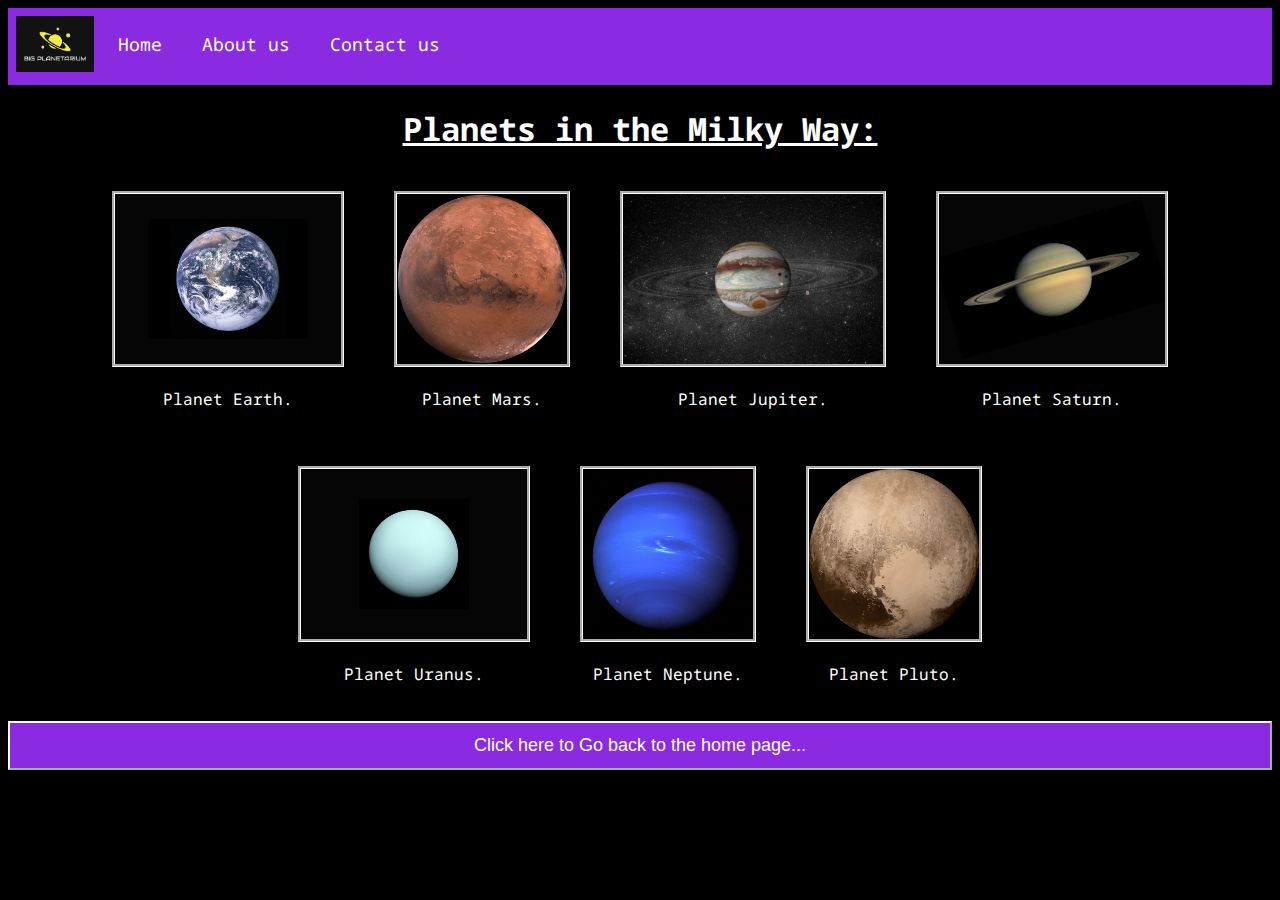
<file: assessment-2-web-dev-project/PlanetsInTheMilkyWay.html>
<!DOCTYPE html>
<html lang="en">

<head>
    <meta charset="UTF-8">
    <!-- Linked to a css file for styling the website-->
    <link rel="stylesheet" href="css files/styles.css">
    <meta name="viewport" content="width=device-width, initial-scale=1.0">
    <!--Just the title of the website in the tab-->
    <!--I am getting the resources needed for the font - Noto Sans Mono!-->
    <link rel="preconnect" href="https://fonts.googleapis.com">
    <link rel="preconnect" href="https://fonts.gstatic.com" crossorigin>
    <link href="https://fonts.googleapis.com/css2?family=Noto+Sans+Mono:wght@100..900&display=swap" rel="stylesheet">

    <!--Just the title of the website in the tab-->
    <title>Big Planetarium</title>
    <!--This is to give the site a fav icon-->
    <link rel="icon" type="image/x-icon" href="Assets/images/icon.png">


</head>

<body>
    <div class="nav">
        <ul>
            <li> <img src="Assets/images/icon.png" alt="The website icon"> </li>
            <li><a href="index.html" title="Click here to go to the home page">Home</a></li>
            <li><a href="Aboutus.html" title="Click here to go to the about us page">About us </a></li>
            <li><a href="contact.html" title="Click here to go to the contact us page">Contact us</a></li>

        </ul>
    </div>
    <u>
        <h1>
            Planets in the Milky Way:
        </h1>
    </u>
    <!--This will be a container for earth. :)-->
        <div class="container">
        <a href="PlanetEarth.html">

            <div class="Smaller">
                <div class="zoom">
                    <img src="Assets/images/nasa-vhSz50AaFAs-unsplash.jpg" title="Planet Earth"alt="Image of the planet Earth!">
                <p>Planet Earth.</p>
                </div>
            </div>
        </a>
        </div>
            <!--This will be a container for Mars. :)-->

        <div class="container">
            <a href="PlanetMars.html">
    
                <div class="Smaller">
                    <div class="zoom">
                        <img src="Assets/images/mars-11012_1280.jpg" title="Planet Mars" alt="Image of the planet Mars!">
                    <p>Planet Mars.</p>
                    </div>
                </div>
            </a>
            </div>
        
            <!--This will be a container for Jupiter -->
        <div class="container">
            <a href="#JupiterWebpage">
    
                <div class="Smaller">
                    <div class="zoom">
                        <img src="Assets/images/jupiter-8130601_1280.jpg" title="Planet Jupiter"alt="Image of the planet Jupiter!">

                    <p>Planet Jupiter.</p>
                </div>
                </div>
            </a>
            </div>
            <!--This will be a container for Saturn -->

            <div class="container">
                <a href="#SaturnWebpage">
        
                    <div class="Smaller">
                        <div class="zoom">
                            <img src="Assets/images/nasa-2W-QWAC0mzI-unsplash.jpg" title="Planet Saturn"alt="Image of the planet Saturn!">
                        <p>Planet Saturn.</p>
                        </div>
                    </div>
                </a>
                </div>
            <!--This will be a container for Uranus -->
            <div class="container">
                <a href="#UranusWebpage">
        
                    <div class="Smaller">
                        <div class="zoom">
                            <img src="Assets/images/nasa-Li41RApUAQA-unsplash.jpg" title ="Planet Uranus"alt="Image of the planet Uranus!">
                        
                        <p>Planet Uranus.</p>
                        </div>
                    </div>
                </a>
                </div>
            <!--This will be a container for Neptune-->
            <div class="container">
                <a href="#NeptuneWebpage">
        
                    <div class="Smaller">
                        <div class="zoom">
                            <img src="Assets/images/neptune-67537_1280.jpg" title="Planet Neptune"alt="Image of the planet Neptune!">
                        
                        <p>Planet Neptune.</p>
                    </div>
                    </div>
                </a>
                </div>
                    <!--This will be a container for Pluto-->
                    <div class="container">
                        <a href="#PlutoWebpage">
                    
                                <div class="Smaller">
                                    <div class="zoom">

                                        <img src="Assets/images/pluto-2201446_1280.png" title="Planet Pluto" alt="Image of the planet Pluto!">
                                        <p>Planet Pluto.</p>

                                    </div>
                                </div>
                            </a>
                            </div>

                            <a href="index.html"><button title="Click here to go back to the home page">Click here to Go back to the home page...</button></a>


    


</html>
</file>
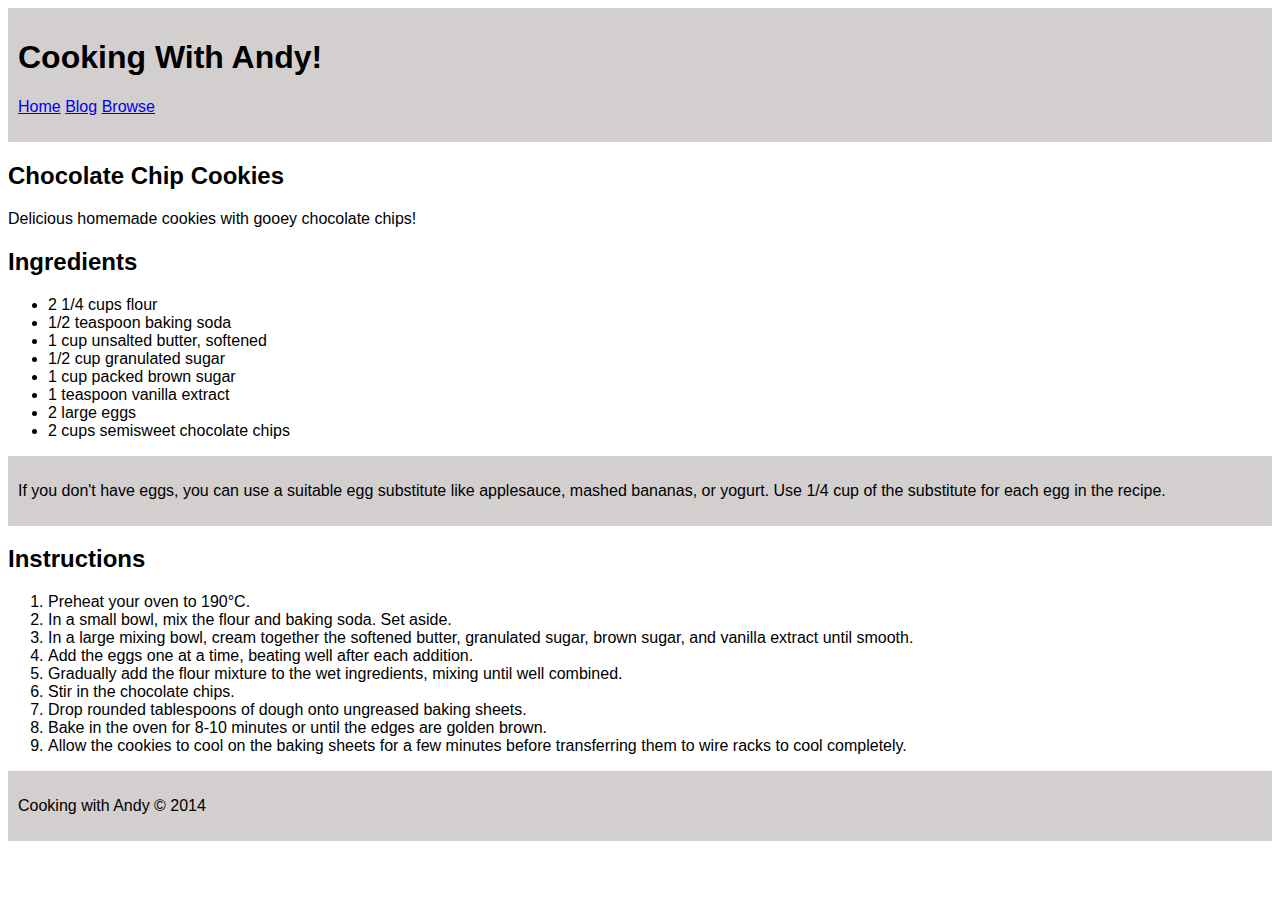
<file: assessment-1-set-exercises/exercise-1-semantic-markup/Cooking_With_Andy.html>
<!--This will use the latest version of html. -->
<!DOCTYPE html>
<!--The head is normally used to store information/ code that will 
not display on the website for example the title and the syles to make the 
website look better.-->
<head>
    <link rel="stylesheet" href="styles.css">

<!--This will give the website a title-->
<title>Cooking With Andy!</title>
<!-- Style allows us to customize the look of the website using CSS-->
</head>
<!--Body is the content on the website.-->
<body>
<!--Simple code to make the navigation bar.-->
<nav>
    <div class="greybackground">
    <h1 style="background-color : rgb(211, 207, 207);">Cooking With Andy! </h1>
    <p><a href="#Home">Home</a>
    <a href="#Blog">Blog</a>
    <a href="#Browse">Browse</a>
    </p></p>
    </div>
</nav>
<!--The title with some a short desc/ -->
<h2>Chocolate Chip Cookies</h2>
<p>Delicious homemade cookies with gooey chocolate chips!</p>
<h2>Ingredients</h2>
<!--This will show an unorderd list to the user on what ingredients is needed-->
<ul>
    <li>2 1/4 cups flour</li>
    <li>1/2 teaspoon baking soda</li>
    <li>1 cup unsalted butter, softened</li>
    <li>1/2 cup granulated sugar</li>
    <li>1 cup packed brown sugar</li>
    <li>1 teaspoon vanilla extract</li>
    <li>2 large eggs</li>
    <li>2 cups semisweet chocolate chips</li>
</ul>
<!-- Anything that is inside of the div class greybackground will be the contents with grey background.-->
<div class="greybackground">
<p>If you don't have eggs, you can use a suitable egg substitute 
    like applesauce, mashed bananas, or yogurt. 
    Use 1/4 cup of the substitute for each egg in the recipe.</p>
</div>
<h2>Instructions</h2>
<!--This will show a list of instructions that will be numbered. -->
<ol>
    <li>Preheat your oven to 190°C.</li>
    <li>In a small bowl, mix the flour and baking soda. Set aside.</li>
    <li>
        In a large mixing bowl, cream together the softened butter, 
        granulated sugar, brown sugar, and vanilla extract until smooth.
    </li>
    <li>Add the eggs one at a time, beating well after each addition.</li>
    <li>Gradually add the flour mixture to the wet ingredients, 
        mixing until well combined.
    </li>
    <li>Stir in the chocolate chips.</li>
    <li>Drop rounded tablespoons of dough onto ungreased baking sheets.</li>
    <li>Bake in the oven for 8-10 minutes or until the edges are golden brown.</li>
    <li>
        Allow the cookies to cool on the baking sheets for a few minutes before 
        transferring them to wire racks to cool completely.
    </li>
</ol>
    <div class="greybackground">
    <p>Cooking with Andy © 2014</p>
    </div>
</ol>

</body>
</html>
</file>
<file: assessment-2-web-dev-project/css files/styles.css>
body{
    background-color: black;
    color: white;
    font-family: "Noto Sans Mono", monospace;
    font-optical-sizing: auto;
    justify-content: center;
	align-items: center;
    text-align: center;

}
/*When the user highlight the 
text then it will purple and not 
blue...*/
::selection{
    background-color: blueviolet;
}

/*This iframe withh have width 100% meaning that no matter the size of the screen
it will take up 100% of the screen.*/
iframe{
    width: 100%;
    height:600px;
    }

img{
    border-style:groove;
    border-color: white;
}
.nav{
    font-size: large;
   


}
.nav img{
    border-style: none;

}
.nav ul{
    /*Will not contain a bullet point*/
    list-style-type: none;
    margin: 0;
    padding: 4px;
    overflow: hidden;
    background-color: blueviolet;

}
.nav li{
    float: left;
    padding:4px;
}

.nav li a{
    display:block;
    color:White;
    text-align:center;
    padding: 16px 16px;
    text-decoration: none;
}


.nav li a:hover {
    background-color: #8B8000;
}
.nav img{
    width: 78px;
    height:auto;
}
.DistanceFromEarthBox{
    margin: 28px;
    padding: 2px;
    background-color: blueviolet;

}
button{
    position: bottom;
    padding: 12px 12px;
    width: 100%;
    height: 100%;
    background-color: blueviolet;
    border-color: white;
    color: white;
    font-size: large;

}
button:hover{
    background-color: #8B8000;
}
/*This will make the image bigger when you hover accross it
making it easier to see.*/
.zoom:hover {
    -ms-transform: scale(1.5); /* IE 9 */
    -webkit-transform: scale(1.5); /* Safari 3-8 */
    transform: scale(1.5); 
    transition-duration: 1.5s; /*I wanted to add a little nice effect. :)*/


}
.Smaller img{
    height: 170px;
}
.container a{
    text-decoration:none;
    color:white;
    
}
.container {
    display: grid;
    align-items: center;
    grid-template-columns: 1fr 1fr 1fr;
    padding: 20px;
    display: inline-block;


}
input{
    width: 95%;
    font-size: 24px;
    border-width: 2px;
    border-color: white;

}
input:hover{
    background-color: #8B8000;
}
.container .border{
    border-width: 12px;
    border-color: white;
    border-style: solid;
    border-radius: 12px;


}
/*Just make the text area for the form contact to make the box bigger. :)*/
textarea {
        border-width: 2px;

    width: 95%;
    height: 750px;
    font-size: 24px;
  }
textarea:hover{
    background-color: #8B8000;

}
</file>
<file: assessment-1-set-exercises/exercise-2-css-styling/style.css>
/*Styling update for the body!!! Like the background color
and also the fonts to sans. */
body{
    background-color: grey;
    font-family: sans-serif;
    text-align: center;

}
/*The code below will update the look for the heading one*/

h1{
    color: green;
    font-size: 50PX;
}
background-color{
 color:gray;
/*This will make heading two be green in color*/
}
h2{
    color: green;
    font-size: 30PX;
}

/*This is used to set up the white box
around the text...*/
.whiteBoxBackground{
    place-items: center;
    vertical-align: top;
    background-color: white;
    width: 680px;
    padding: 40px;
    margin: 10px;
    border-radius: 40px;
    margin: auto;
    width: "50";
}
/*greenbox is the greenbox to show did you know?*/
.GreenBox {
    place-items: center;
    align-items: left;
    background-color: green;
    width: 580px;
    padding: 30px;
    margin: 10px;
    border-radius: 40px;
}
/*I ran into issue but found out on fixing it buy adding 
formatting updates to heading two and paragraphs in the
greenbox. */
.GreenBox h2{
    color: white;

}
.GreenBox p{
    color: white;
}

/*

Help from:

www.w3schools.com. (n.d.). CSS Layout - Horizontal & Vertical Align. [online] Available at: https://www.w3schools.com/css/css_align.asp.

‌*/
</file>
<file: assessment-1-set-exercises/exercise-4-web-accessibility/styles.css>
/*Set the background color and the font- family. :)*/
body{
    background-color: rgb(221, 117, 135);
    padding-right: 1;
    font-family: sans-serif;
    text-align: center;
    margin-left: auto;
    margin-right: auto;
}
/*The button will still be in center but moved to the right*/
button{
    /*margin-right: 30%;*/
    color: black;
    padding: 15px 45px;
    background-color:pink;
    font-size: 24;



}
/*Some changes to the paragrpah tag*/
p{
    font-size:20px;

    font-weight: bold;
    background-color: white;
    color: rgb(0, 225, 255);
    display: inline-block;
    content: "";


}

nav{
    background-color: pink;
    padding: 15px 45px;

}
nav li{
    display: inline;
    font-size: 25px;
    color: black;
    padding: 15px 45px;
    background-color:pink;
    
}
a {
    color: black;
}
/*For each images content make sure there is spacing. */
.Spacing_Content{
    float:center;
    float: center;
}
/*This will allow the image to be below the button with a space. */
img{
    margin-top: 12px;
}
</file>
<file: assessment-1-set-exercises/exercise-1-semantic-markup/styles.css>
/*Body custimazation for example the font style, the font color background color etc.*/
body{
    font-family: sans-serif;

}
/*When I use the class grey background then the section that calls it will have the content in grey background.*/
.greybackground{
    background-color: rgb(211, 207, 207);
    padding: 10px;
}
</file>
